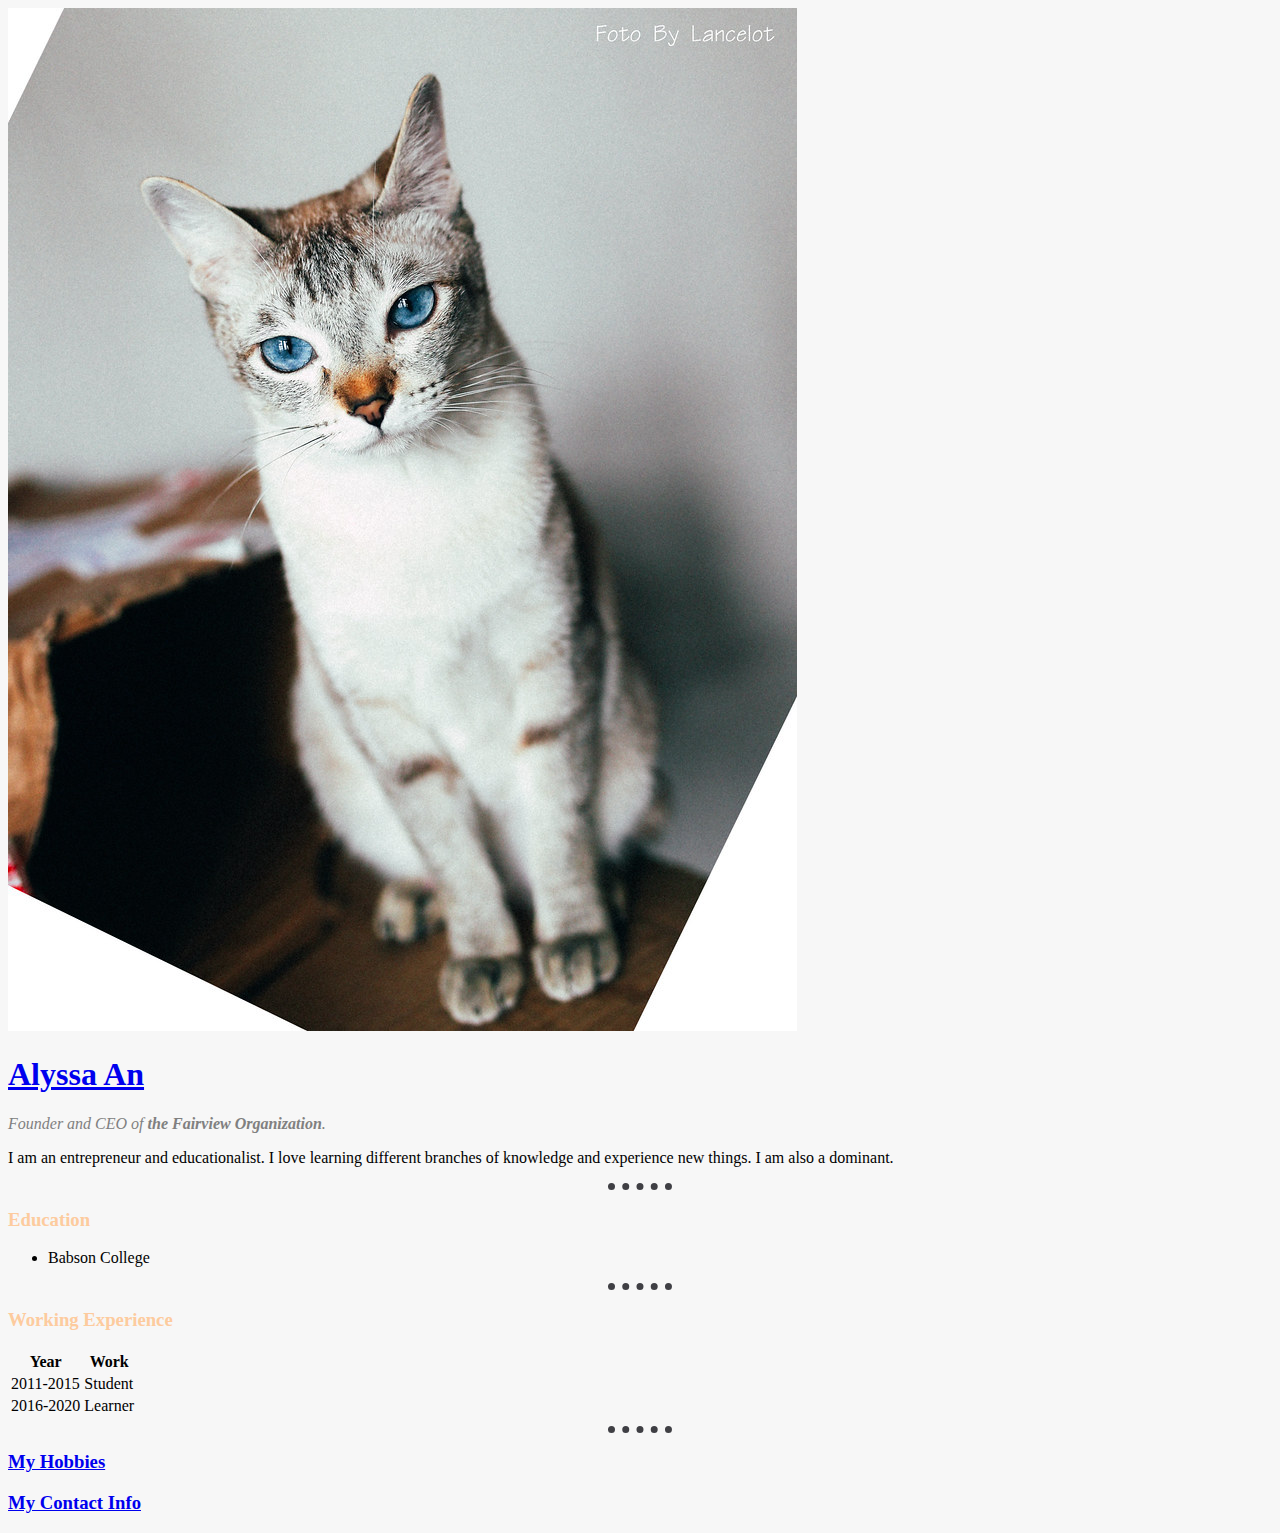
<file: HTML - Personal Site/index.html>
<!DOCTYPE html>
<html lang="en" dir="ltr">

<head>
  <meta charset="utf-8">
  <title>Alyssa's Personal Site</title>
  <link rel="stylesheet" href="css/style.css">
</head>

<body>
  <img src="cat.jpg" alt="my favorite cat">
  <h1><a href="https://www.google.com">Alyssa An</a></h1>
  <p class="paragraph">
    <em>Founder and CEO of <strong>the Fairview Organization</strong>.</em>
  </p>
  <p id="pp">I am an entrepreneur and educationalist. I love learning different branches
    of knowledge and experience new things. I am also a dominant.</p>
  <hr>
  <h3>Education</h3>
  <ul>
    <li>Babson College</li>
  </ul>
  <hr>
  <h3>Working Experience</h3>
  <table>
    <tr>
      <th>Year</th>
      <th>Work</th>
    </tr>
    <tr>
      <td>2011-2015</td>
      <td>Student</td>
    </tr>
    <tr>
      <td>2016-2020</td>
      <td>Learner</td>
    </tr>
  </table>
  <hr>
  <h3><a href="hobbies.html">My Hobbies</a></h3>
  <h3><a href="contact.html">My Contact Info</a></h3>
</body>

</html>
</file>
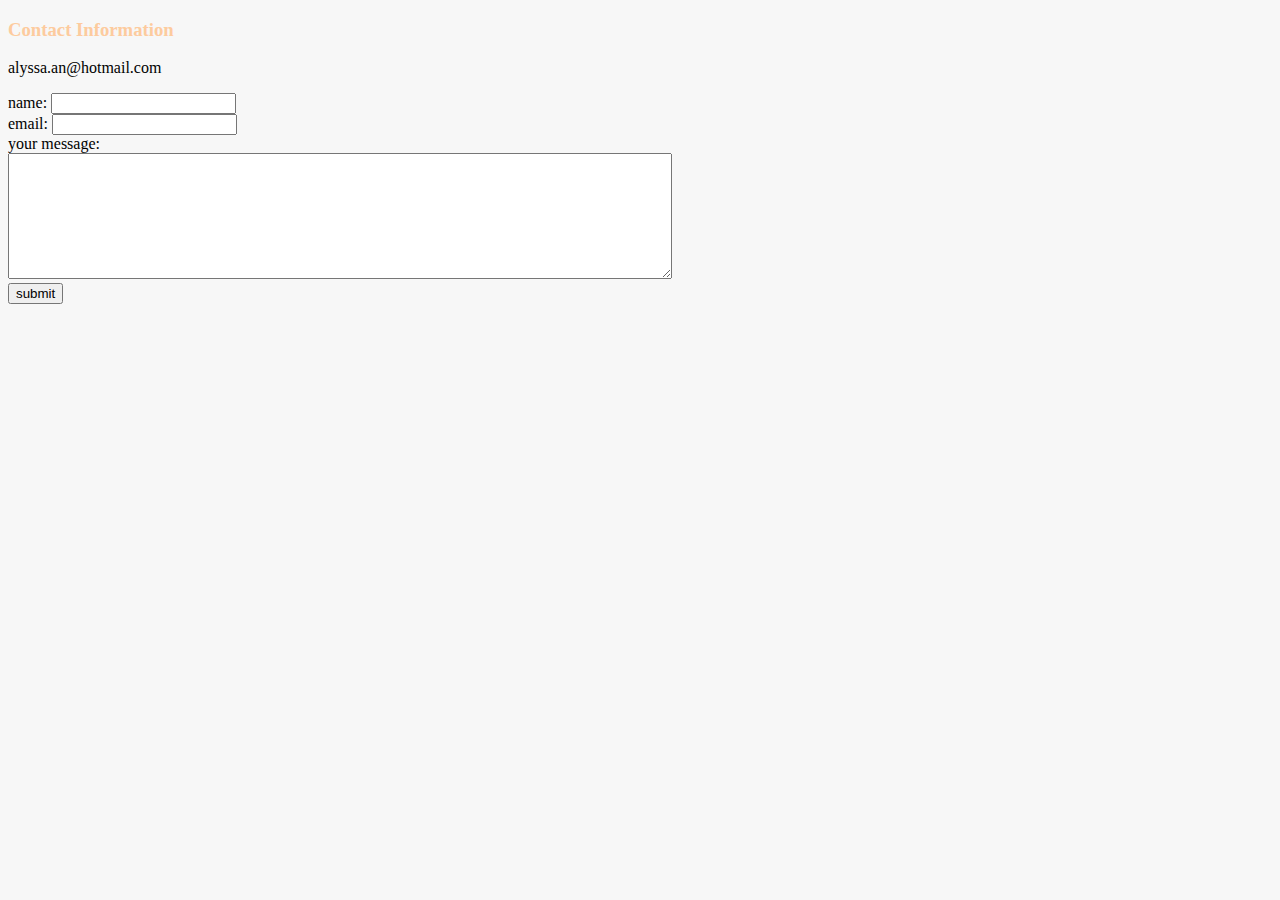
<file: HTML - Personal Site/contact.html>
<!DOCTYPE html>
<html lang="en" dir="ltr">

<head>
  <meta charset="utf-8">
  <title>Contact Info</title>
  <link rel="stylesheet" href="css/style.css">

</head>

<body>
  <h3>Contact Information</h3>
  <p>alyssa.an@hotmail.com</p>
  <form action="mailto:info@gmail.com" method="post" enctype="text/plain">
    <label for="">name:</label>
    <input type="text" name="yourName" value=""><br>
    <label for="">email:</label>
    <input type="email" name="yourEmail" value=""><br>
    <label for="">your message:</label><br>
    <textarea name="yourMessage" rows="8" cols="80"></textarea><br>
    <input type="submit" name="" value="submit">
  </form>
</body>

</html>
</file>
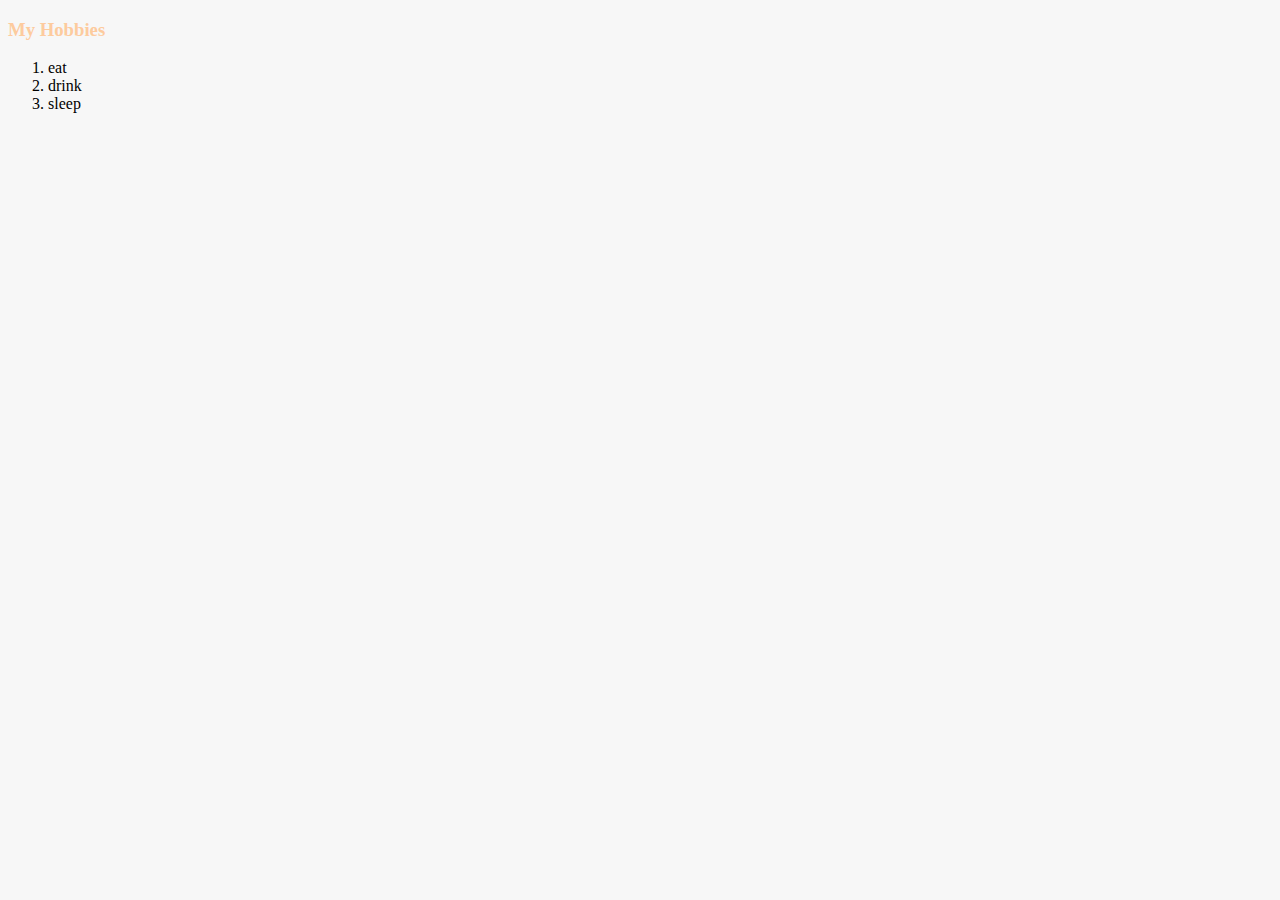
<file: HTML - Personal Site/hobbies.html>
<!DOCTYPE html>
<html lang="en" dir="ltr">

<head>
  <meta charset="utf-8">
  <title>My Hobbies</title>
  <link rel="stylesheet" href="css/style.css">

</head>

<body>
  <h3>My Hobbies</h3>
  <ol>
    <li>eat</li>
    <li>drink</li>
    <li>sleep</li>
  </ol>
</body>

</html>
</file>
<file: HTML - Personal Site/css/style.css>
/***************************TAG SELECTORS********************/

body {
  background-color: #F7F7F7;
}

hr {
  border-style: none;
  border-top: 7px dotted #3F3F44;
  width: 5%;
}

h1 {
  color: #FDCB9E;
}

h3 {
  color: #FDCB9E;
}
/****************************CLASS SELECTORS***********************/
.paragraph {
  color: grey;
}
/*****************************ID SELECTORS************************/
#pp {
  color: black;
}
</file>
